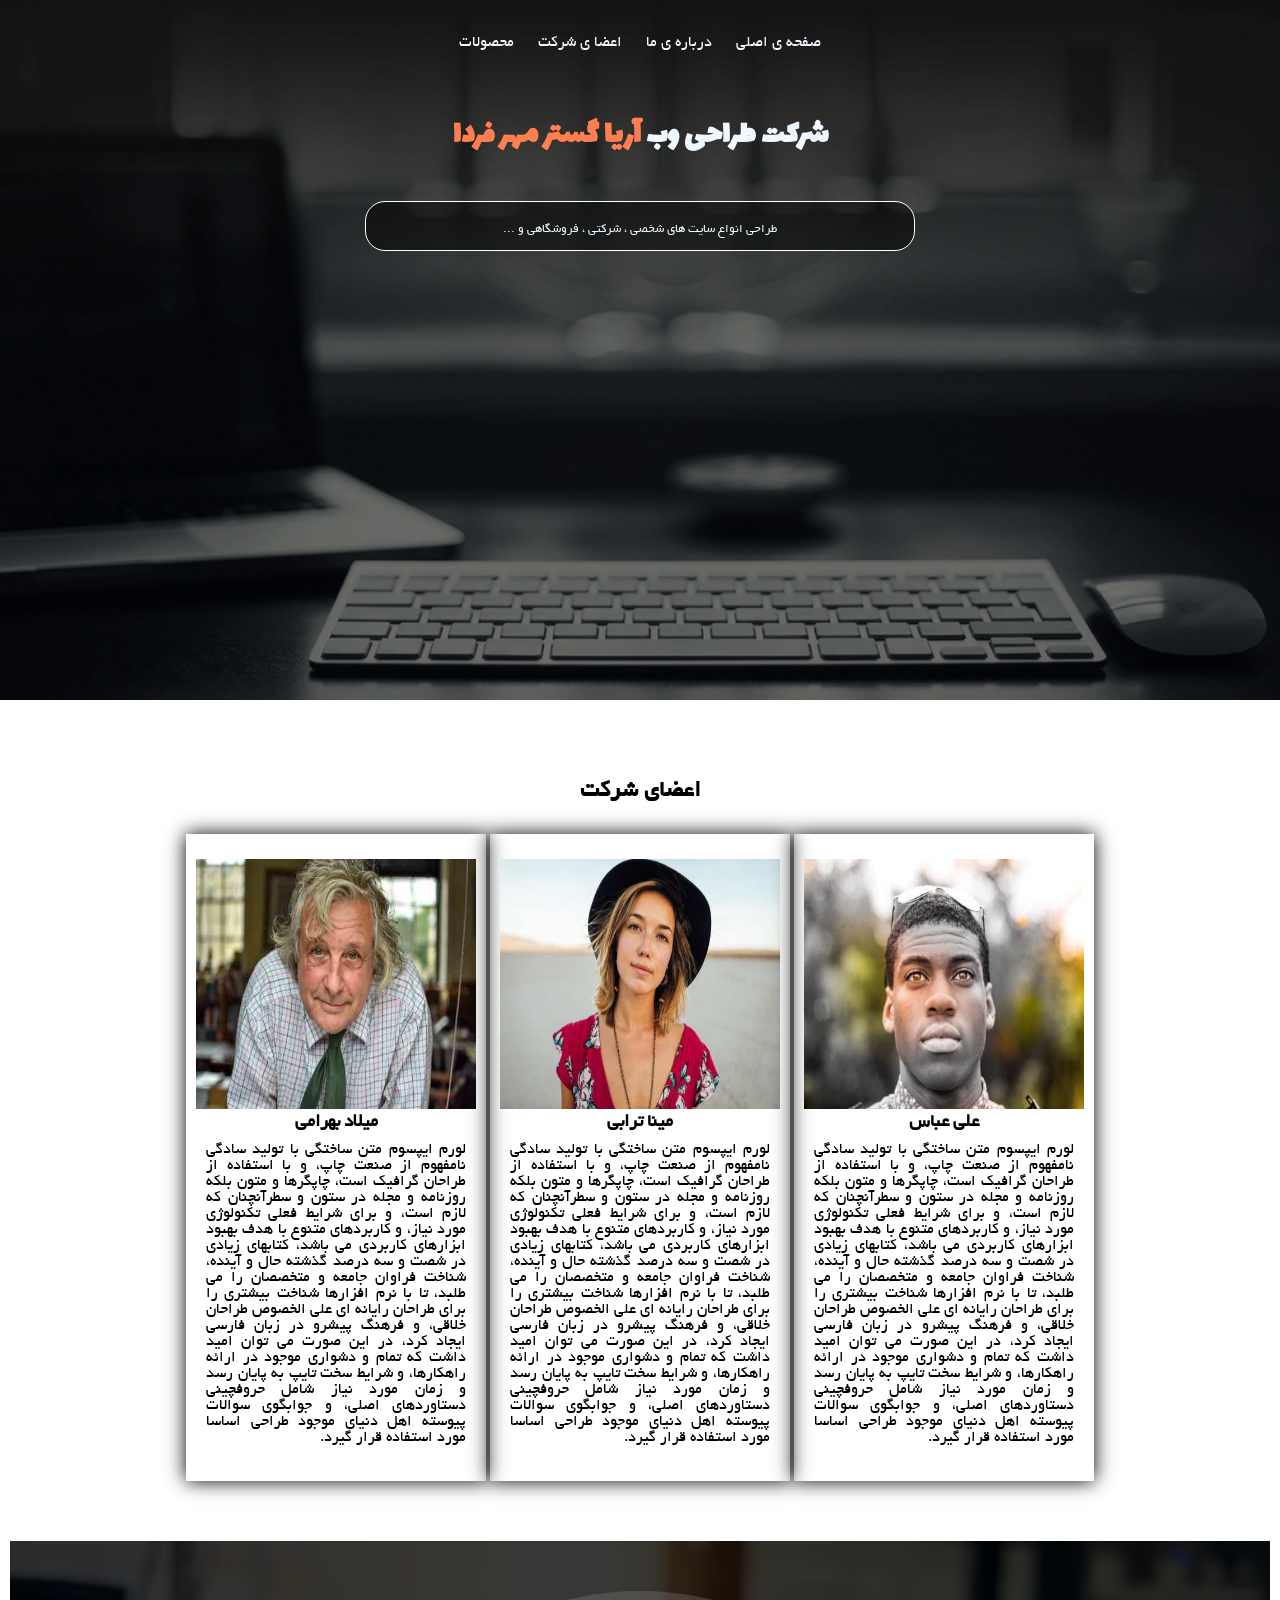
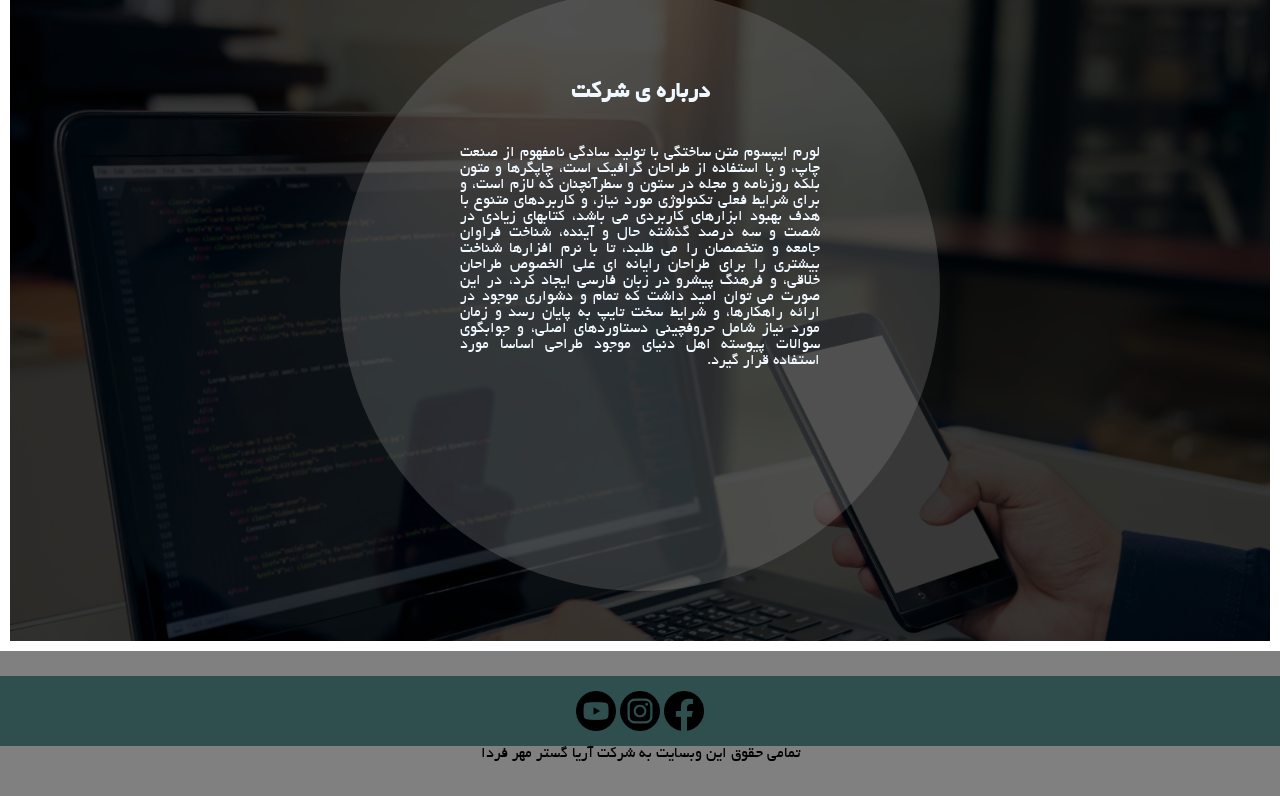
<file: index.html>
<!DOCTYPE html>
<html dir="rtl" lang="fa">
      
<head>
    <meta charset="UTF-8"
    >
    <title>
    شرکت وب نکست وان کد 
    
    </title>
    <link rel="stylesheet" href="style/style.css">
    
   
</head>
<body>
<div class="header">
 <ul class="nav-list">
  
   <li class="nav-item">
       صفحه ی اصلی
   </li>
       <li class="nav-item">
       درباره ی ما 
   </li>
       <li class="nav-item">
       اعضا ی شرکت 
   </li>
       <li class="nav-item">
       محصولات 
   </li>
     

 </ul> 
   <h1 class="title" >
       شرکت طراحی وب <span> 
       آریا گستر مهر فردا
       </span>
   </h1>
   <p class="h">
       طراحی انواع سایت های شخصی ، شرکتی ، فروشگاهی و ...
   </p>
    

    
</div>
<div class="members">
    
 <h2 class="imp"> اعضای شرکت           </h2>
    
  <ul class="member-list">
      
      <li class="member-item">
      
      <img class="  member-pic  "src="images/member3.jpg" alt="member3">
      <h3 class="member3">       علی عباس   </h3>
      <p class="pra">  لورم ایپسوم متن ساختگی با تولید سادگی نامفهوم از صنعت چاپ، و با استفاده از طراحان گرافیک است، چاپگرها و متون بلکه روزنامه و مجله در ستون و سطرآنچنان که لازم است، و برای شرایط فعلی تکنولوژی مورد نیاز، و کاربردهای متنوع با هدف بهبود ابزارهای کاربردی می باشد، کتابهای زیادی در شصت و سه درصد گذشته حال و آینده، شناخت فراوان جامعه و متخصصان را می طلبد، تا با نرم افزارها شناخت بیشتری را برای طراحان رایانه ای علی الخصوص طراحان خلاقی، و فرهنگ پیشرو در زبان فارسی ایجاد کرد، در این صورت می توان امید داشت که تمام و دشواری موجود در ارائه راهکارها، و شرایط سخت تایپ به پایان رسد و زمان مورد نیاز شامل حروفچینی دستاوردهای اصلی، و جوابگوی سوالات پیوسته اهل دنیای موجود طراحی اساسا مورد استفاده قرار گیرد.      </p>
      
      
      </li>
      
      
      
      <li class="member-item">
      
      <img  class="  member-pic  "  src="images/member1.jpg" alt=" member1">
      <h3 class="member1">     مینا ترابی   </h3>
      <p class="prg2">
          
          لورم ایپسوم متن ساختگی با تولید سادگی نامفهوم از صنعت چاپ، و با استفاده از طراحان گرافیک است، چاپگرها و متون بلکه روزنامه و مجله در ستون و سطرآنچنان که لازم است، و برای شرایط فعلی تکنولوژی مورد نیاز، و کاربردهای متنوع با هدف بهبود ابزارهای کاربردی می باشد، کتابهای زیادی در شصت و سه درصد گذشته حال و آینده، شناخت فراوان جامعه و متخصصان را می طلبد، تا با نرم افزارها شناخت بیشتری را برای طراحان رایانه ای علی الخصوص طراحان خلاقی، و فرهنگ پیشرو در زبان فارسی ایجاد کرد، در این صورت می توان امید داشت که تمام و دشواری موجود در ارائه راهکارها، و شرایط سخت تایپ به پایان رسد و زمان مورد نیاز شامل حروفچینی دستاوردهای اصلی، و جوابگوی سوالات پیوسته اهل دنیای موجود طراحی اساسا مورد استفاده قرار گیرد.
      </p>
      
      
      </li>
      
      <li class="member-item">
      <img class="  member-pic  "src="images/member2.jpg" alt="member2 ">
      <h3 class=" member2">
          
          میلاد بهرامی
      </h3>
      <p class="prg3">
          
          
          لورم ایپسوم متن ساختگی با تولید سادگی نامفهوم از صنعت چاپ، و با استفاده از طراحان گرافیک است، چاپگرها و متون بلکه روزنامه و مجله در ستون و سطرآنچنان که لازم است، و برای شرایط فعلی تکنولوژی مورد نیاز، و کاربردهای متنوع با هدف بهبود ابزارهای کاربردی می باشد، کتابهای زیادی در شصت و سه درصد گذشته حال و آینده، شناخت فراوان جامعه و متخصصان را می طلبد، تا با نرم افزارها شناخت بیشتری را برای طراحان رایانه ای علی الخصوص طراحان خلاقی، و فرهنگ پیشرو در زبان فارسی ایجاد کرد، در این صورت می توان امید داشت که تمام و دشواری موجود در ارائه راهکارها، و شرایط سخت تایپ به پایان رسد و زمان مورد نیاز شامل حروفچینی دستاوردهای اصلی، و جوابگوی سوالات پیوسته اهل دنیای موجود طراحی اساسا مورد استفاده قرار گیرد.
          
      </p>
      
       
        
         
          
           
     </li> 
      
      
  </ul>
    
    
    
</div>
<div class="about">
   <div class=" circle">

   
       <h2>
           درباره ی شرکت
       </h2>
       <p>
           لورم ایپسوم متن ساختگی با تولید سادگی نامفهوم از صنعت چاپ، و با استفاده از طراحان گرافیک است، چاپگرها و متون بلکه روزنامه و مجله در ستون و سطرآنچنان که لازم است، و برای شرایط فعلی تکنولوژی مورد نیاز، و کاربردهای متنوع با هدف بهبود ابزارهای کاربردی می باشد، کتابهای زیادی در شصت و سه درصد گذشته حال و آینده، شناخت فراوان جامعه و متخصصان را می طلبد، تا با نرم افزارها شناخت بیشتری را برای طراحان رایانه ای علی الخصوص طراحان خلاقی، و فرهنگ پیشرو در زبان فارسی ایجاد کرد، در این صورت می توان امید داشت که تمام و دشواری موجود در ارائه راهکارها، و شرایط سخت تایپ به پایان رسد و زمان مورد نیاز شامل حروفچینی دستاوردهای اصلی، و جوابگوی سوالات پیوسته اهل دنیای موجود طراحی اساسا مورد استفاده قرار گیرد.
           
       </p>
       
       </div>
 
    
    
</div>
  
<div class="footer">
   <div class="logo">
       <img src="images/facebook.png" alt=" face   ">
       
       <img src="images/instagram.png" alt="inst    ">
       
       
       <img src="images/youtube.png" alt=" youtube">
       
       
       
       
   </div>
    
    
    <P>
        تمامی حقوق  این وبسایت به شرکت آریا گستر مهر فردا 
    </P>
    
    
    
</div>
   

    
    
</body>
</html>
</file>
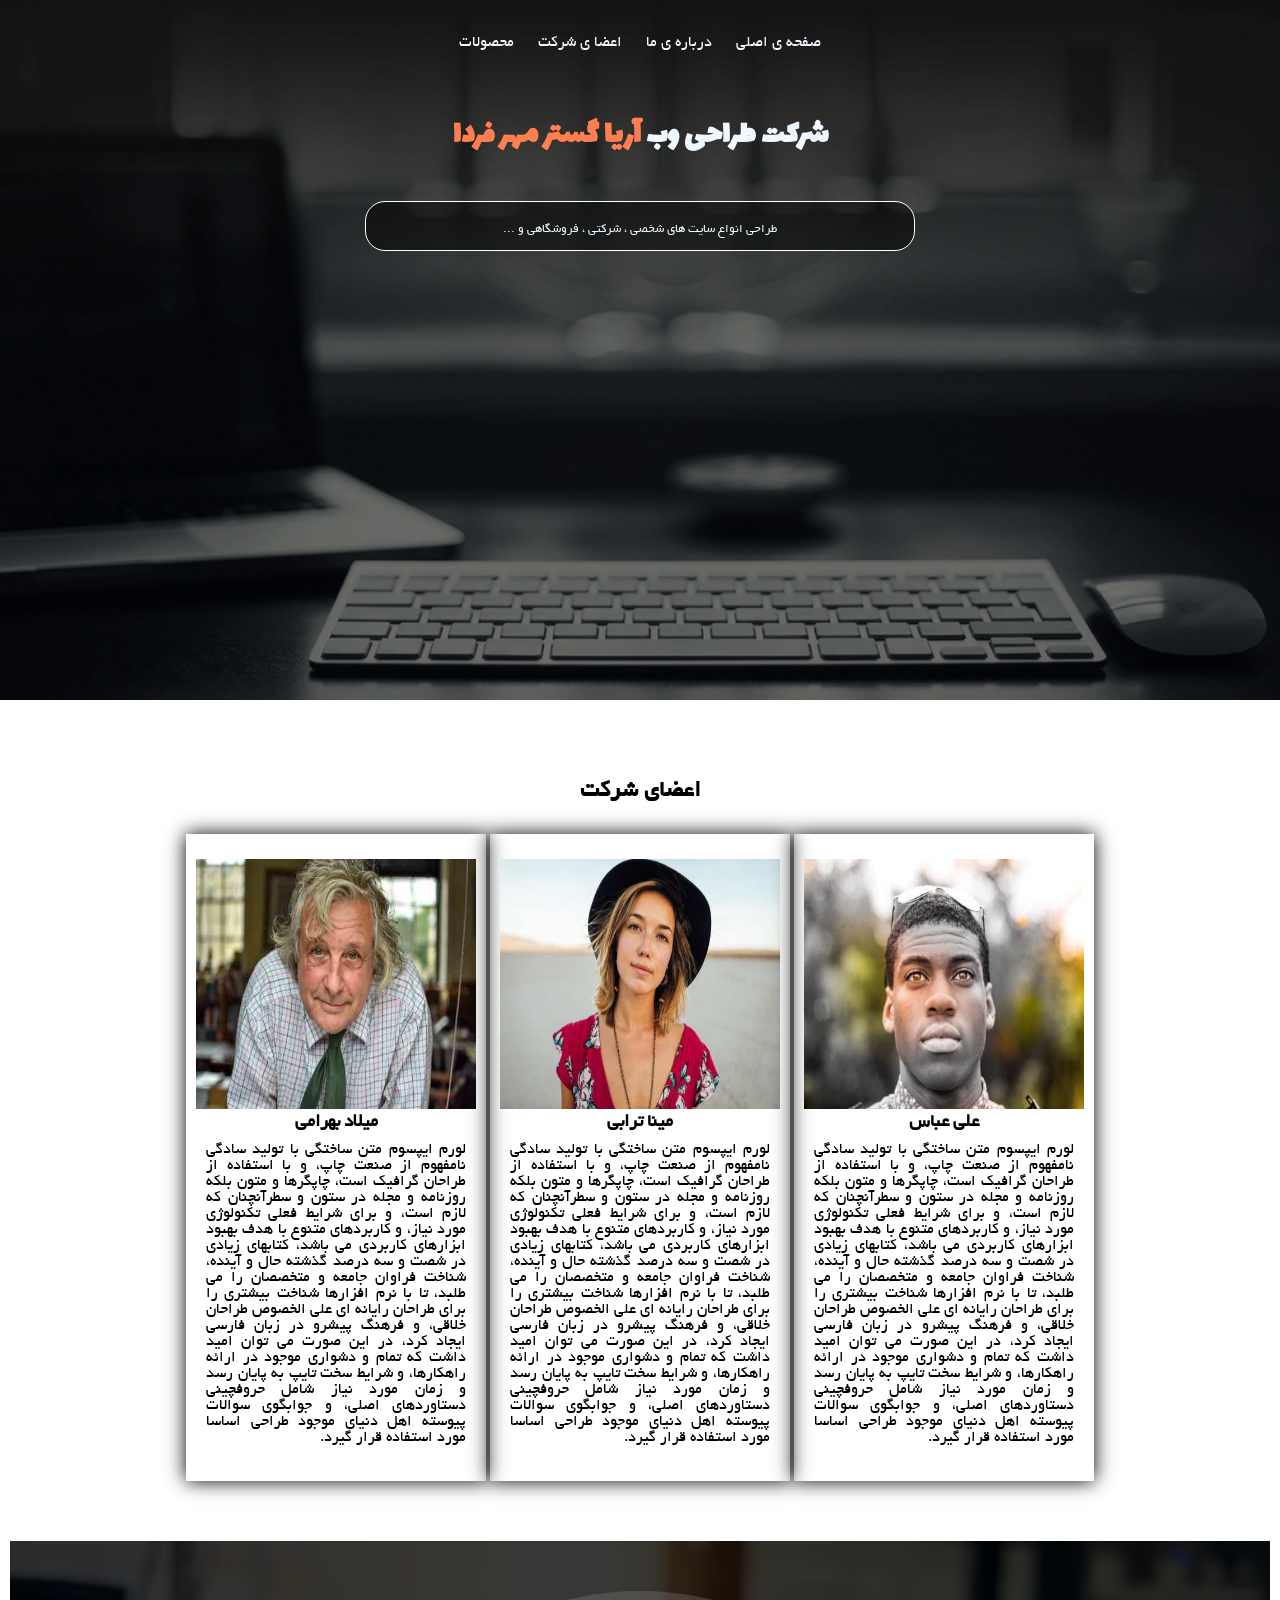
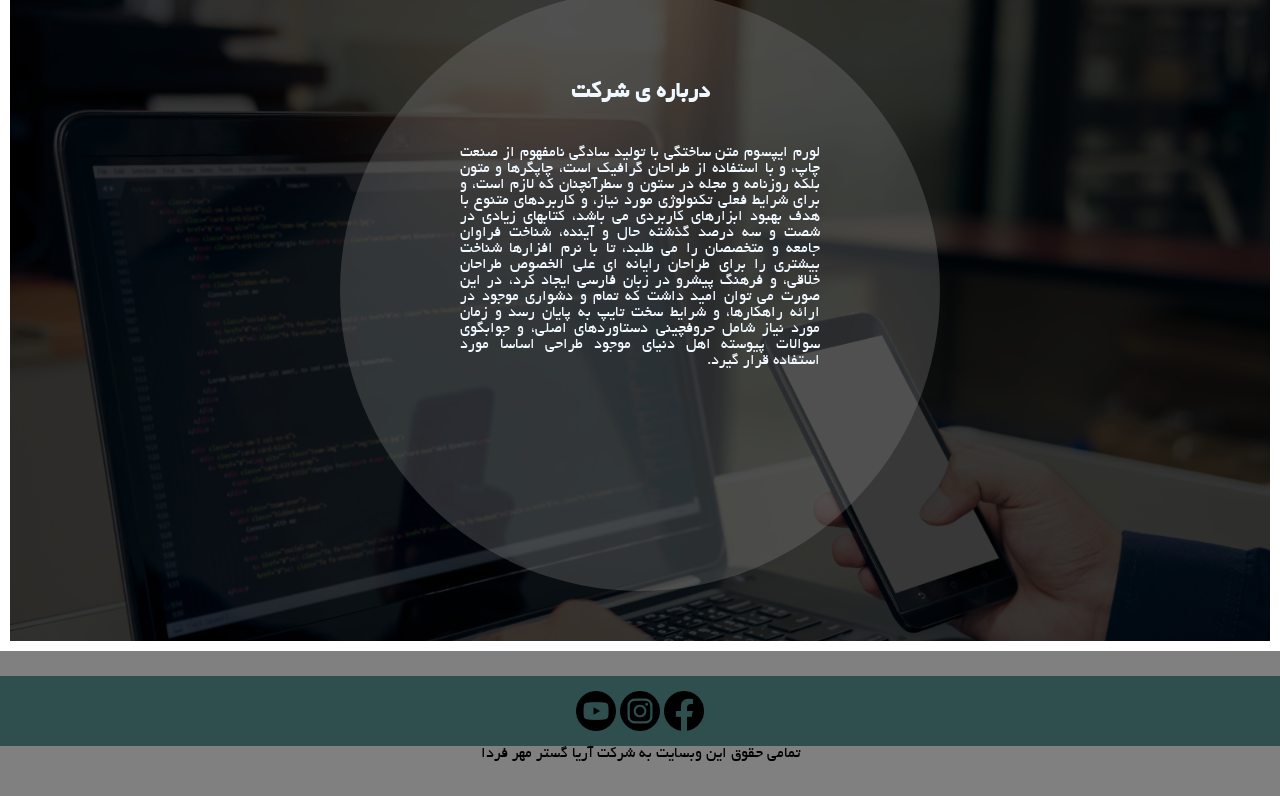
<file: site.html>
<!DOCTYPE html>
<html dir="rtl" lang="fa">
      
<head>
    <meta charset="UTF-8"
    >
    <title>
    شرکت وب نکست وان کد 
    
    </title>
    <link rel="stylesheet" href="style/style.css">
    
   
</head>
<body>
<div class="header">
 <ul class="nav-list">
  
   <li class="nav-item">
       صفحه ی اصلی
   </li>
       <li class="nav-item">
       درباره ی ما 
   </li>
       <li class="nav-item">
       اعضا ی شرکت 
   </li>
       <li class="nav-item">
       محصولات 
   </li>
     

 </ul> 
   <h1 class="title" >
       شرکت طراحی وب <span> 
       آریا گستر مهر فردا
       </span>
   </h1>
   <p class="h">
       طراحی انواع سایت های شخصی ، شرکتی ، فروشگاهی و ...
   </p>
    

    
</div>
<div class="members">
    
 <h2 class="imp"> اعضای شرکت           </h2>
    
  <ul class="member-list">
      
      <li class="member-item">
      
      <img class="  member-pic  "src="images/member3.jpg" alt="member3">
      <h3 class="member3">       علی عباس   </h3>
      <p class="pra">  لورم ایپسوم متن ساختگی با تولید سادگی نامفهوم از صنعت چاپ، و با استفاده از طراحان گرافیک است، چاپگرها و متون بلکه روزنامه و مجله در ستون و سطرآنچنان که لازم است، و برای شرایط فعلی تکنولوژی مورد نیاز، و کاربردهای متنوع با هدف بهبود ابزارهای کاربردی می باشد، کتابهای زیادی در شصت و سه درصد گذشته حال و آینده، شناخت فراوان جامعه و متخصصان را می طلبد، تا با نرم افزارها شناخت بیشتری را برای طراحان رایانه ای علی الخصوص طراحان خلاقی، و فرهنگ پیشرو در زبان فارسی ایجاد کرد، در این صورت می توان امید داشت که تمام و دشواری موجود در ارائه راهکارها، و شرایط سخت تایپ به پایان رسد و زمان مورد نیاز شامل حروفچینی دستاوردهای اصلی، و جوابگوی سوالات پیوسته اهل دنیای موجود طراحی اساسا مورد استفاده قرار گیرد.      </p>
      
      
      </li>
      
      
      
      <li class="member-item">
      
      <img  class="  member-pic  "  src="images/member1.jpg" alt=" member1">
      <h3 class="member1">     مینا ترابی   </h3>
      <p class="prg2">
          
          لورم ایپسوم متن ساختگی با تولید سادگی نامفهوم از صنعت چاپ، و با استفاده از طراحان گرافیک است، چاپگرها و متون بلکه روزنامه و مجله در ستون و سطرآنچنان که لازم است، و برای شرایط فعلی تکنولوژی مورد نیاز، و کاربردهای متنوع با هدف بهبود ابزارهای کاربردی می باشد، کتابهای زیادی در شصت و سه درصد گذشته حال و آینده، شناخت فراوان جامعه و متخصصان را می طلبد، تا با نرم افزارها شناخت بیشتری را برای طراحان رایانه ای علی الخصوص طراحان خلاقی، و فرهنگ پیشرو در زبان فارسی ایجاد کرد، در این صورت می توان امید داشت که تمام و دشواری موجود در ارائه راهکارها، و شرایط سخت تایپ به پایان رسد و زمان مورد نیاز شامل حروفچینی دستاوردهای اصلی، و جوابگوی سوالات پیوسته اهل دنیای موجود طراحی اساسا مورد استفاده قرار گیرد.
      </p>
      
      
      </li>
      
      <li class="member-item">
      <img class="  member-pic  "src="images/member2.jpg" alt="member2 ">
      <h3 class=" member2">
          
          میلاد بهرامی
      </h3>
      <p class="prg3">
          
          
          لورم ایپسوم متن ساختگی با تولید سادگی نامفهوم از صنعت چاپ، و با استفاده از طراحان گرافیک است، چاپگرها و متون بلکه روزنامه و مجله در ستون و سطرآنچنان که لازم است، و برای شرایط فعلی تکنولوژی مورد نیاز، و کاربردهای متنوع با هدف بهبود ابزارهای کاربردی می باشد، کتابهای زیادی در شصت و سه درصد گذشته حال و آینده، شناخت فراوان جامعه و متخصصان را می طلبد، تا با نرم افزارها شناخت بیشتری را برای طراحان رایانه ای علی الخصوص طراحان خلاقی، و فرهنگ پیشرو در زبان فارسی ایجاد کرد، در این صورت می توان امید داشت که تمام و دشواری موجود در ارائه راهکارها، و شرایط سخت تایپ به پایان رسد و زمان مورد نیاز شامل حروفچینی دستاوردهای اصلی، و جوابگوی سوالات پیوسته اهل دنیای موجود طراحی اساسا مورد استفاده قرار گیرد.
          
      </p>
      
       
        
         
          
           
     </li> 
      
      
  </ul>
    
    
    
</div>
<div class="about">
   <div class=" circle">

   
       <h2>
           درباره ی شرکت
       </h2>
       <p>
           لورم ایپسوم متن ساختگی با تولید سادگی نامفهوم از صنعت چاپ، و با استفاده از طراحان گرافیک است، چاپگرها و متون بلکه روزنامه و مجله در ستون و سطرآنچنان که لازم است، و برای شرایط فعلی تکنولوژی مورد نیاز، و کاربردهای متنوع با هدف بهبود ابزارهای کاربردی می باشد، کتابهای زیادی در شصت و سه درصد گذشته حال و آینده، شناخت فراوان جامعه و متخصصان را می طلبد، تا با نرم افزارها شناخت بیشتری را برای طراحان رایانه ای علی الخصوص طراحان خلاقی، و فرهنگ پیشرو در زبان فارسی ایجاد کرد، در این صورت می توان امید داشت که تمام و دشواری موجود در ارائه راهکارها، و شرایط سخت تایپ به پایان رسد و زمان مورد نیاز شامل حروفچینی دستاوردهای اصلی، و جوابگوی سوالات پیوسته اهل دنیای موجود طراحی اساسا مورد استفاده قرار گیرد.
           
       </p>
       
       </div>
 
    
    
</div>
  
<div class="footer">
   <div class="logo">
       <img src="images/facebook.png" alt=" face   ">
       
       <img src="images/instagram.png" alt="inst    ">
       
       
       <img src="images/youtube.png" alt=" youtube">
       
       
       
       
   </div>
    
    
    <P>
        تمامی حقوق  این وبسایت به شرکت آریا گستر مهر فردا 
    </P>
    
    
    
</div>
   

    
    
</body>
</html>
</file>
<file: style/style.css>
*{
    margin: 0;
    padding: 0;
    box-sizing: border-box
}
@font-face{
    font-family:'Byekan';
        src:url('../font/Byekan.ttf') format('truetype'),
        url('../font/Byekan.woff') format('woff');
        
}
@font-face{
    font-family:'lalezar';
    src:url('../font/lalezar.ttf') format('truetype'),
        url('../font/lalezar.woff') format('woff');
}

body{
    font-family: Byekan;
}
.header{
    height: 700px;
    background-image: url(../images/background.png);
    background-repeat: no-repeat;
    background-size: cover;
    text-align: center;
    color: aliceblue;
}
.header .nav-list{
    list-style-type: none;
}
.nav-item{
    display: inline-block;
   padding: 10px;
    padding-top: 35px;
}
.nav-item:hover{
    background-color: lightgray;
    color: black
}
.title{
    padding-top: 50px;
    font-family: lalezar;
    
}
.title span{
    color: coral;
}
.h{
    font-size: 13px;
    width: 550px;
    height: 50px;
    line-height: 55px;
    background-color: rgb(0,0,0,.5);
    margin: auto;
    border-radius: 20px;
    border: 1px solid white;
    margin-top: 40px;
}
.member-list{
    list-style-type: none;
}
.member-item{
    display: inline-block;
    width: 300px;
    
    padding: 25px    10px;
    box-shadow: 0 0 19px;   #bbbbbb;
}
.member-pic{
    width:100%;
    height: 250px;
}
.members{
    text-align: center;
    padding: 50px 30px;
}
.pra{
    padding: 10px;
    text-align: justify
}
.prg2{
    
      padding: 10px;
    text-align: justify
}
.prg3{
      padding: 10px;
    text-align: justify;
}
.imp{
    padding: 30px;
}
.about{
    background-image: url(../images/bg.jpg);
    background-size: cover;
    background-repeat: no-repeat;
    height: 700px;
    
    text-align: center;
    margin: 10px;
    padding-top: 50px;
    padding-bottom:50px;
    background-color: #373837;
    background-blend-mode: multiply
    
  
}
.circle{
width: 600px;
height: 600px;
    background-color: rgb(135,135,135,.3);
    color: aliceblue;
    margin: auto;
    padding:90px 120px;
   
    border-radius: 50%;
}
.circle p{
    margin-top:40px;
    text-align: justify;
}
.circle h2{
    font-size: 35px:
}

.footer {
    width: auto;
    background-color: gray;
    padding-top: 25px;
    padding-bottom: 25px;
    height:145px;
}

.logo {
    text-align: center;
    padding: 15px;
    background-color: darkslategray;
    margin: 0;
    height: 70px;
}
img{
    height: 40px;
}
p{
    text-align: center;
}
</file>
